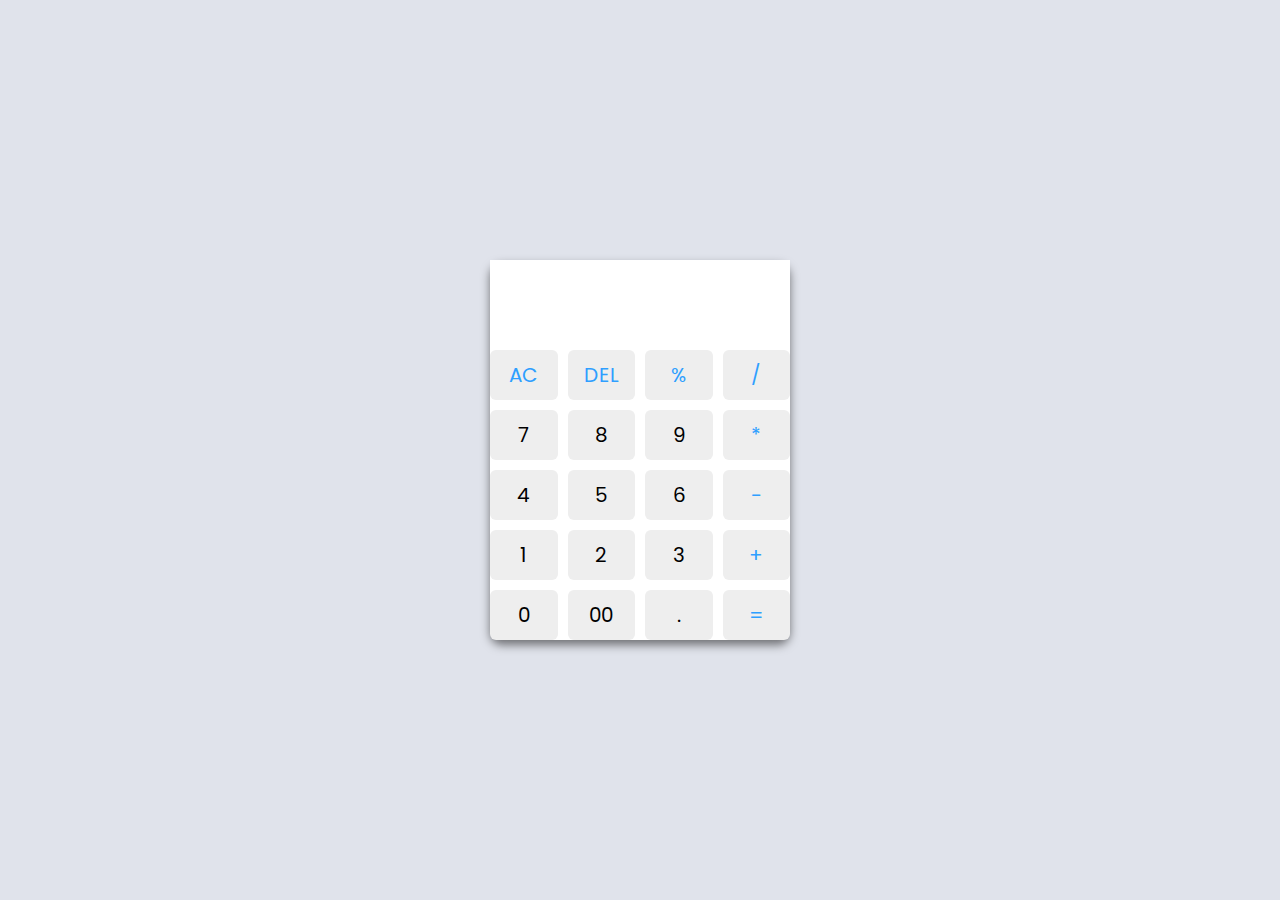
<file: Calculator/index.html>
<!DOCTYPE html>
<!-- YouTube & Website - CodingLab -->
<html lang="en">
  <head>
    <meta charset="UTF-8" />
    <meta http-equiv="X-UA-Compatible" content="IE=edge" />
    <meta name="viewport" content="width=device-width, initial-scale=1.0" />
    <title>Calculator in HTML CSS & JavaScript</title>
    <link rel="stylesheet" href="style.css" />
  </head>
  <body>
    <div class="container">
      <input type="text" class="display" />

      <div class="buttons">
        <button class="operator" data-value="AC">AC</button>
        <button class="operator" data-value="DEL">DEL</button>
        <button class="operator" data-value="%">%</button>
        <button class="operator" data-value="/">/</button>

        <button data-value="7">7</button>
        <button data-value="8">8</button>
        <button data-value="9">9</button>
        <button class="operator" data-value="*">*</button>

        <button data-value="4">4</button>
        <button data-value="5">5</button>
        <button data-value="6">6</button>
        <button class="operator" data-value="-">-</button>

        <button data-value="1">1</button>
        <button data-value="2">2</button>
        <button data-value="3">3</button>
        <button class="operator" data-value="+">+</button>

        <button data-value="0">0</button>
        <button data-value="00">00</button>
        <button data-value=".">.</button>
        <button class="operator" data-value="=">=</button>
      </div>
    </div>

    <script src="script.js"></script>
  </body>
</html>
</file>
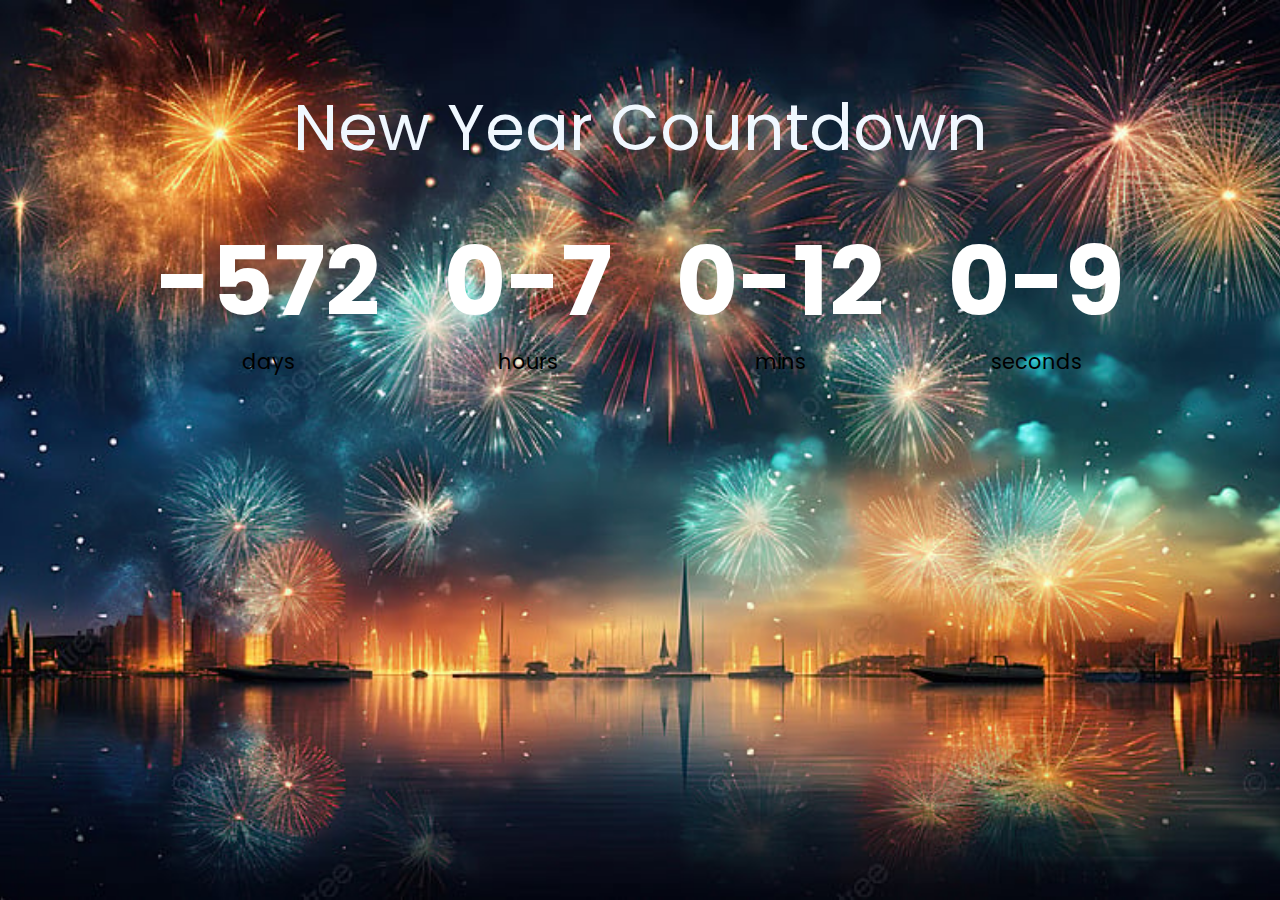
<file: CountDown Timers/index.html>
<!DOCTYPE html>
<html lang="en">
    <head>
        <meta charset="UTF-8" />
        <meta name="viewport" content="width=device-width, initial-scale=1.0" />
        <title>Countdown Timer</title>
        <link rel="stylesheet" href="style.css" />
        <script src="script.js" defer></script>
    </head>
    <body>
        <h1>New Year Countdown</h1>
       
        <div class="countdown-container">
            <div class="countdown-el days-c">
                <p class="big-text" id="days">0</p>
                <span>days</span>
            </div>
            <div class="countdown-el hours-c">
                <p class="big-text" id="hours">0</p>
                <span>hours</span>
            </div>
            <div class="countdown-el mins-c">
                <p class="big-text" id="mins">0</p>
                <span>mins</span>
            </div>
            <div class="countdown-el seconds-c">
                <p class="big-text" id="seconds">0</p>
                <span>seconds</span>
            </div>
        </div>
        <script src="script.js"></script>
    </body>
</html>
</file>
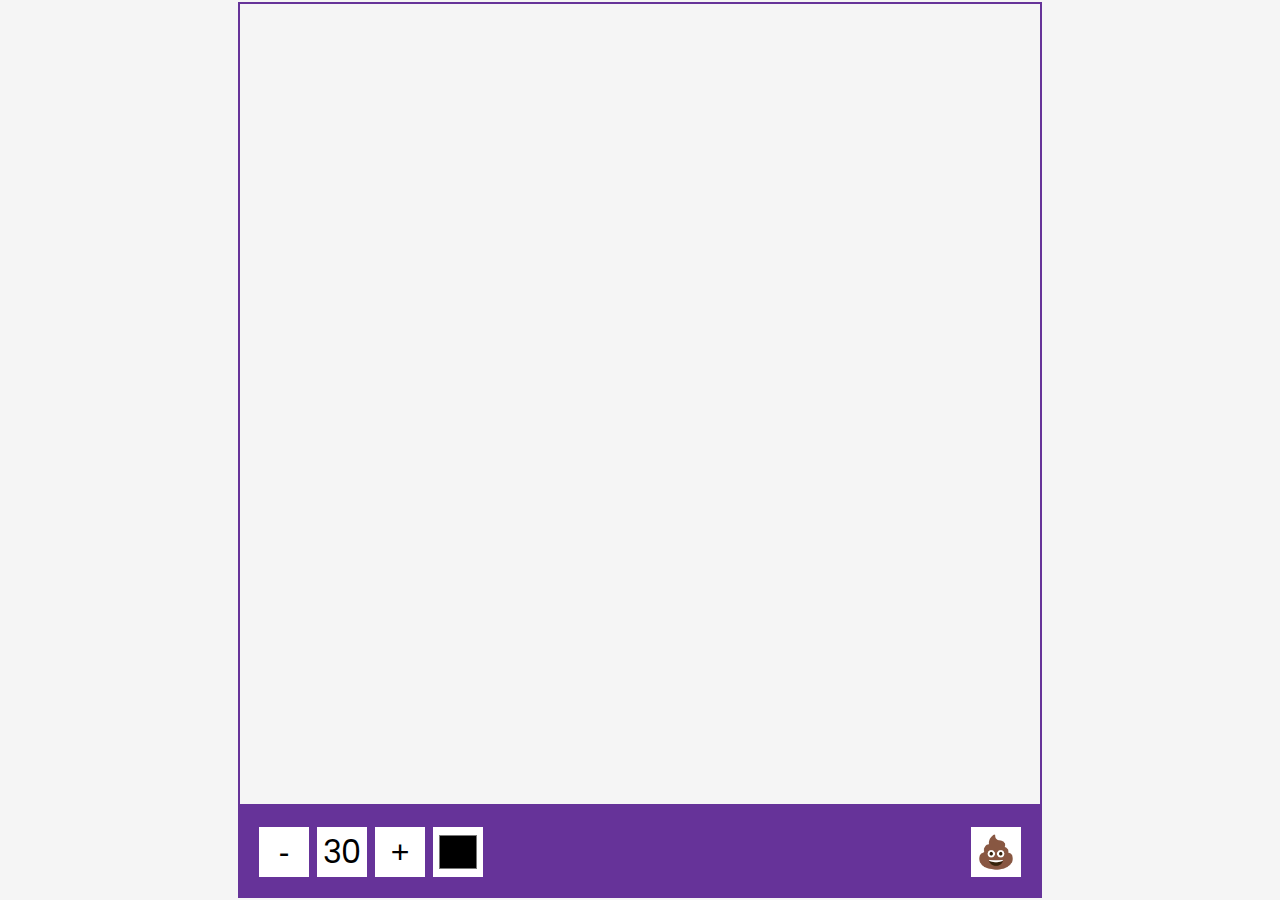
<file: Drawing App/index.html>
<!DOCTYPE html>
<html lang="en">
    <head>
        <meta charset="UTF-8" />
        <meta name="viewport" content="width=device-width, initial-scale=1.0" />
        <title>Drawing App</title>
        <link rel="stylesheet" href="style.css" />
        
    </head>
    <body>
        <canvas id="canvas" width="800" height="800"></canvas>
        <div class="toolbox">
            <button id="decrease">-</button>
            <span id="size">30</span>
            <button id="increase">+</button>
            <input type="color" id="color" />
            <button id="clear">💩</button>
        </div>
        <script src="script.js"></script>
    </body>
</html>
</file>
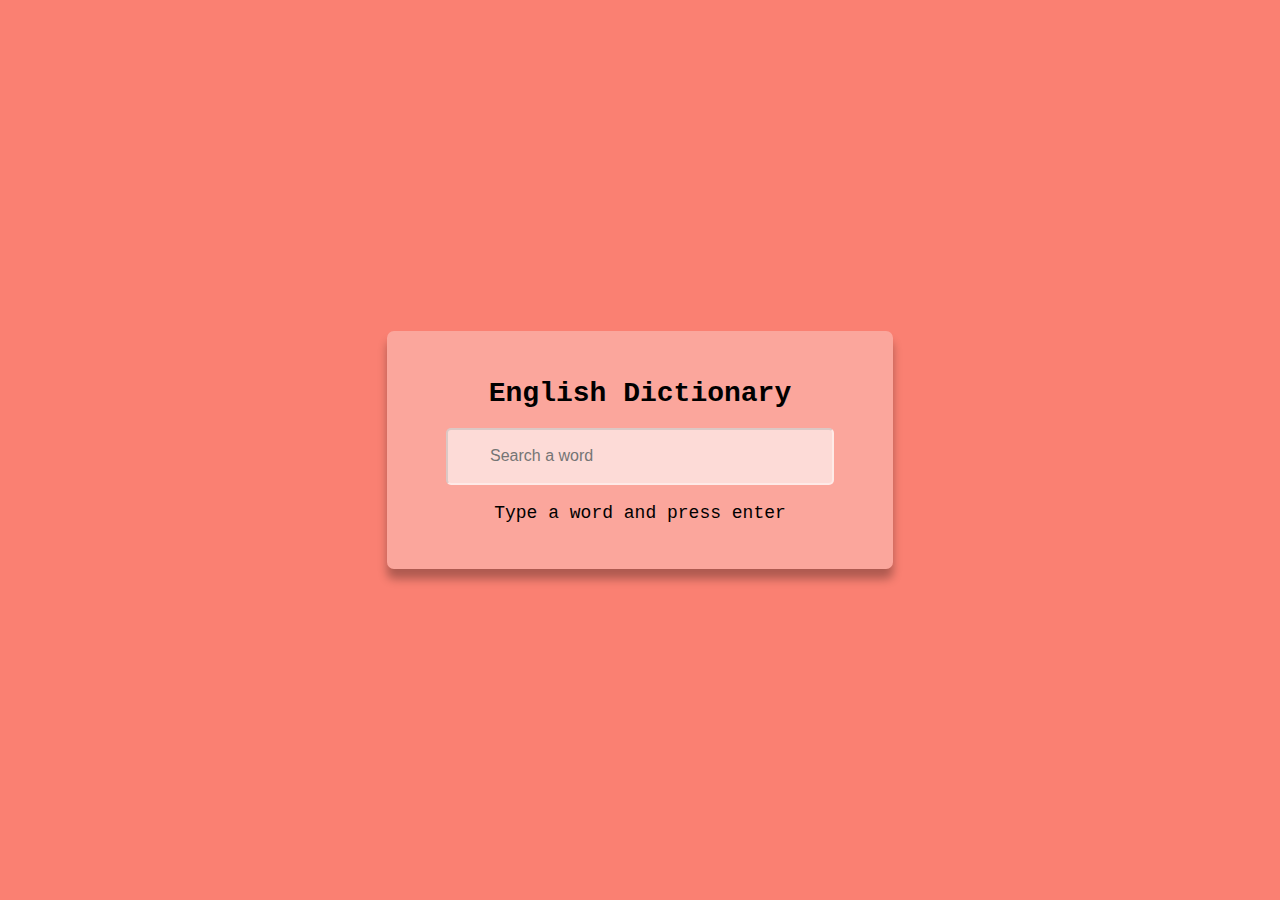
<file: English-Dictionary/index.html>
<!DOCTYPE html>
<html lang="en">
  <head>
    <meta charset="UTF-8" />
    <meta http-equiv="X-UA-Compatible" content="IE=edge" />
    <meta name="viewport" content="width=device-width, initial-scale=1.0" />
    <title>English Dictionary</title>
    <link rel="stylesheet" href="style.css">
  </head>
  <body>
    <div class="container">
      <h1 class="heading">English Dictionary</h1>
      <input placeholder="Search a word" type="text" class="input" id="input" />
      <p class="info-text" id="info-text">Type a word and press enter</p>
      <div class="meaning-container" id="meaning-container">
        <p>Word Title: <span class="title" id="title">___</span></p>
        <p>Meaning: <span class="meaning" id="meaning">___</span></p>
        <audio src="" controls id="audio"></audio>
      </div>
    </div>
    <script src="index.js"></script>
  </body>
</html>
</file>
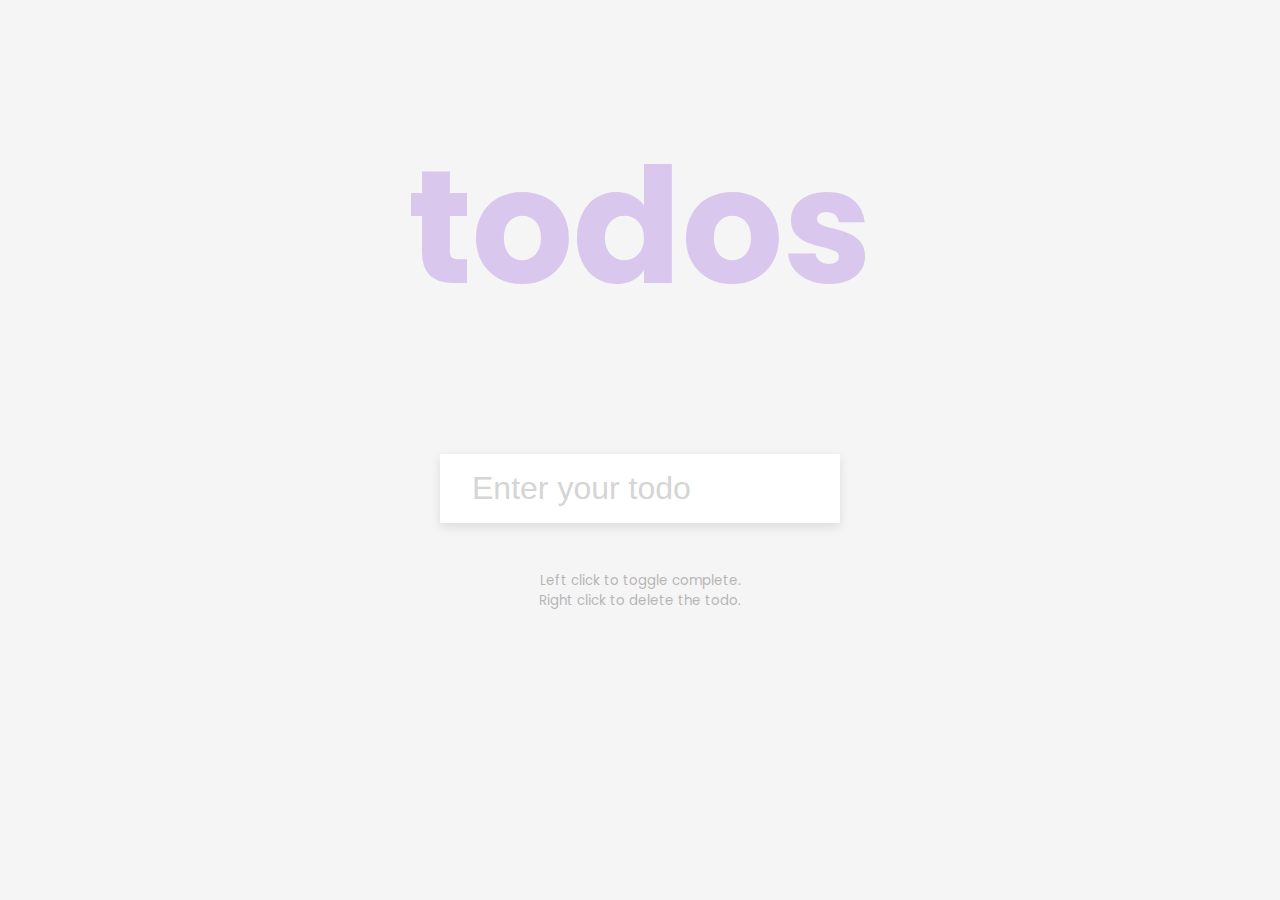
<file: ToDo App/index.html>
<!DOCTYPE html>
<html lang="en">
    <head>
        <meta charset="UTF-8" />
        <meta name="viewport" content="width=device-width, initial-scale=1.0" />
        <title>ToDo App</title>
        <link rel="stylesheet" href="style.css" />
        <script src="script.js" defer></script>
    </head>
    <body>
        <h1>todos</h1>
        <form id="form">
            <input
                type="text"
                id="input"
                class="input"
                placeholder="Enter your todo"
                autocomplete="off"
            />
            <ul class="todos" id="todos"></ul>
        </form>
        <small
            >Left click to toggle complete. <br />Right click to delete the
            todo.</small
        >
    </body>
</html>
</file>
<file: Calculator/style.css>
/* Import Google font - Poppins */
@import url("https://fonts.googleapis.com/css2?family=Poppins:wght@300;400;500;600;700&display=swap");
* {
  margin: 0;
  padding: 0;
  box-sizing: border-box;
  font-family: "Poppins", sans-serif;
}
body {
  height: 100vh;
  display: flex;
  align-items: center;
  justify-content: center;
  background: #e0e3eb;
}
.container {
  position: relative;
  max-width: 300px;
  width: 100%;
  border-radius: 12px;
  padding: 10px,20px 20px;
  background: #fff;
  box-shadow: 0 5px 10px rgba(0,0,0,0.5);
}
.display {
  height: 80px;
  width: 100%;
  outline: none;
  border: none;
  text-align: right;
  margin-bottom: 10px;
  font-size: 25px;
  color: black;
  pointer-events: none;
}
.buttons {
  display: grid;
  grid-gap: 10px;
  grid-template-columns: repeat(4, 1fr);
}
.buttons button {
  padding: 10px;
  border-radius: 6px;
  border: none;
  font-size: 20px;
  cursor: pointer;
  background-color: #eee;
}
.buttons button:active {
  transform: scale(0.99);
}
.operator {
  color: #2f9fff;
}
</file>
<file: CountDown Timers/style.css>
@import url("https://fonts.googleapis.com/css2?family=Poppins:wght@200;400;600&display=swap");

* {
    box-sizing: border-box;
}

body {
    background-image: url("./time1.jpg");
    background-size: cover;
    background-position: center center;
    display: flex;
    flex-direction: column;
    align-items: center;
    min-height: 100vh;
    font-family: "Poppins", sans-serif;
    margin: 0; 
}

h1 {
    color: aliceblue;
    font-weight: normal;
    font-size: 4rem;
    margin-top: 5rem;
}

.countdown-container {
    display: flex;
    flex-wrap: wrap;
    justify-content: center;
}

.big-text {
    color: white;
    font-weight: bold;
    font-size: 6rem;
    line-height: 1;
    margin: 1rem 2rem;
}

.countdown-el {
    text-align: center;
}

.countdown-el span {
    font-size: 1.3rem;
}
</file>
<file: Drawing App/style.css>
@import url("https://fonts.googleapis.com/css2?family=Poppins:wght@200;400;600&display=swap");

* {
    box-sizing: border-box;
}

body {
    background-color: #f5f5f5;
    display: flex;
    flex-direction: column;
    align-items: center;
    justify-content: center;
    font-family: "Poppins", sans-serif;
    margin: 0;
    min-height: 100vh;
}

canvas {
    border: 2px solid rebeccapurple;
}

.toolbox {
    background-color: rebeccapurple;
    border: 1px solid rebeccapurple;
    display: flex;
    padding: 1rem;
    width: 804px;
}

.toolbox > * {
    background-color: #fff;
    border: none;
    display: inline-flex;
    align-items: center;
    justify-content: center;
    font-size: 2rem;
    padding: 0.25rem;
    margin: 0.25rem;
    height: 50px;
    width: 50px;
}

.toolbox > *:last-child {
    margin-left: auto;
}
</file>
<file: English-Dictionary/style.css>
body{
    margin: 0;
    display: flex;
    min-height: 100vh;
    justify-content: center;
    align-items: center;
    background-color: salmon;
    font-family: 'Courier New', Courier, monospace;
}

.container{
    background-color: rgba(255,255,255, .3);
    padding: 28px;
    border-radius: 7px;
    box-shadow: 0 10px 10px rgba(0,0,0,.3);
    width: 90%;
    margin: 10px;
    max-width: 450px;
    text-align: center;
    font-size: 18px;
    font-weight: 500;
}

.heading{
    font-size: 28px;
}

.input{
    height: 53px;
    width: 300px;
    background-color: rgba(255,255,255, .6);
    border-color: rgba(255,255,255, .4);
    font-size: 16px;
    padding: 0 42px;
    border-radius: 5px;
}

.meaning-container{
    display: none;
}
</file>
<file: ToDo App/style.css>
@import url("https://fonts.googleapis.com/css2?family=Poppins:wght@200;400;600&display=swap");

* {
    box-sizing: border-box;
}

body {
    background-color: #f5f5f5;
    color: #444;
    display: flex;
    align-items: center;
    flex-direction: column;
    font-family: "Poppins", sans-serif;
    margin: 0;
    min-height: 100vh;
}

h1 {
    color: rgb(179, 131, 226);
    font-size: 10rem;
    text-align: center;
    opacity: 0.4;
}

form {
    box-shadow: 0 4px 10px rgba(0, 0, 0, 0.1);
    max-width: 100%;
    width: 400px;
}

.input {
    border: none;
    color: #444;
    font-size: 2rem;
    padding: 1rem 2rem;
    display: block;
    width: 100%;
}

.input::placeholder {
    color: #d5d5d5;
}

.todos {
    background-color: #fff;
    padding: 0;
    margin: 0;
    list-style-type: none;
}

.todos li {
    border-top: 1px solid #e5e5e5;
    cursor: pointer;
    font-size: 1.5rem;
    padding: 1rem 2rem;
}

.todos li.completed {
    color: #b6b6b6;
    text-decoration: line-through;
}

small {
    color: #b5b5b5;
    margin-top: 3rem;
    text-align: center;
}
</file>
